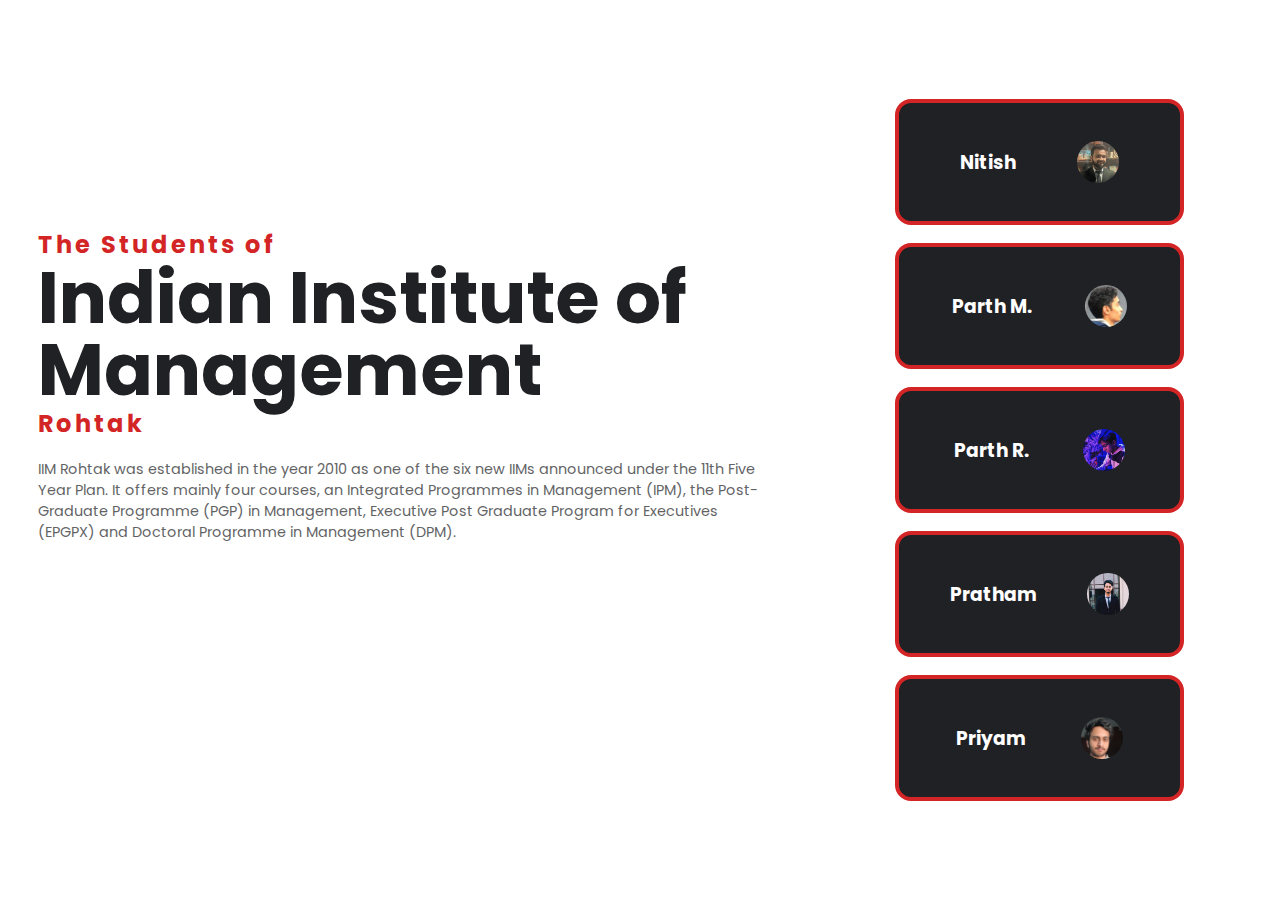
<file: index.html>
<!DOCTYPE html>
<html lang="en">

<head>
    <meta charset="UTF-8">
    <meta http-equiv="X-UA-Compatible" content="IE=edge">
    <meta name="viewport"
        content="width=device-width, initial-scale=1.0">
    <title>Assignment 3</title>
    <link rel="stylesheet" href="./css/style.css">
    <link rel="stylesheet" href="./css/index.css">
    <link rel="shortcut icon" href="./images/IIMR_Logo.png"
        type="image/x-icon">
</head>

<body>
    <header id="heading">
        <div class="wrapper">
            <div class="heading-wrapper">
                <p>The Students of</p>
                <h1>Indian Institute of Management</h1>
                <p>Rohtak</p>
            </div>
            <div class="para-wrapper">
                <p>
                    IIM Rohtak was established in the year 2010 as one
                    of the six new IIMs announced under the 11th Five
                    Year Plan. It offers mainly four courses, an
                    Integrated Programmes in Management (IPM), the
                    Post-Graduate Programme (PGP) in Management,
                    Executive Post Graduate Program for Executives
                    (EPGPX)
                    and Doctoral Programme in Management (DPM).
                </p>
            </div>
        </div>
        <a href="#main" class="scroll image-wrapper">
            <img src="./images/icons/down.svg" alt="Scroll Down">
        </a>
    </header>
    <main id="main">
        <div class="wrapper">
            <div class="student-box">
                <a href="./students/biography/nitish.html"
                    class="student-name">
                    <h3>Nitish</h3>
                </a>
                <a href="./students/gallery/nitish.html"
                    class="student-image image-wrapper">
                    <img src="./images/pfp/nitish.png"
                        alt="Nitish's Gallery">
                </a>
            </div>
            <div class="student-box">
                <a href="./students/biography/parth_m.html"
                    class="student-name">
                    <h3>Parth M.</h3>
                </a>
                <a href="./students/gallery/parth_m.html"
                    class="student-image image-wrapper">
                    <img src="./images/pfp/parth_m.jpeg"
                        alt="Parth Mankad's Gallery">
                </a>
            </div>
            <div class="student-box">
                <a href="./students/biography/parth_r.html"
                    class="student-name">
                    <h3>Parth R.</h3>
                </a>
                <a href="./students/gallery/parth_r.html"
                    class="student-image image-wrapper">
                    <img src="./images/pfp/parth_r.jpg"
                        alt="Parth Rastogi's Gallery">
                </a>
            </div>
            <div class="student-box">
                <a href="./students/biography/pratham.html"
                    class="student-name">
                    <h3>Pratham</h3>
                </a>
                <a href="./students/gallery/pratham.html"
                    class="student-image image-wrapper">
                    <img src="./images/pfp/pratham.jpeg"
                        alt="Pratham's Gallery">
                </a>
            </div>
            <div class="student-box">
                <a href="./students/biography/priyam.html"
                    class="student-name">
                    <h3>Priyam</h3>
                </a>
                <a href="./students/gallery/priyam.html"
                    class="student-image image-wrapper">
                    <img src="./images/pfp/priyam.jpg"
                        alt="Priyam's Gallery">
                </a>
            </div>
        </div>
    </main>
    <footer>
        <a href="#heading" class="scroll image-wrapper">
            <img src="./images/icons/up.svg" alt="Scroll Up">
        </a>
    </footer>
</body>

</html>
</file>
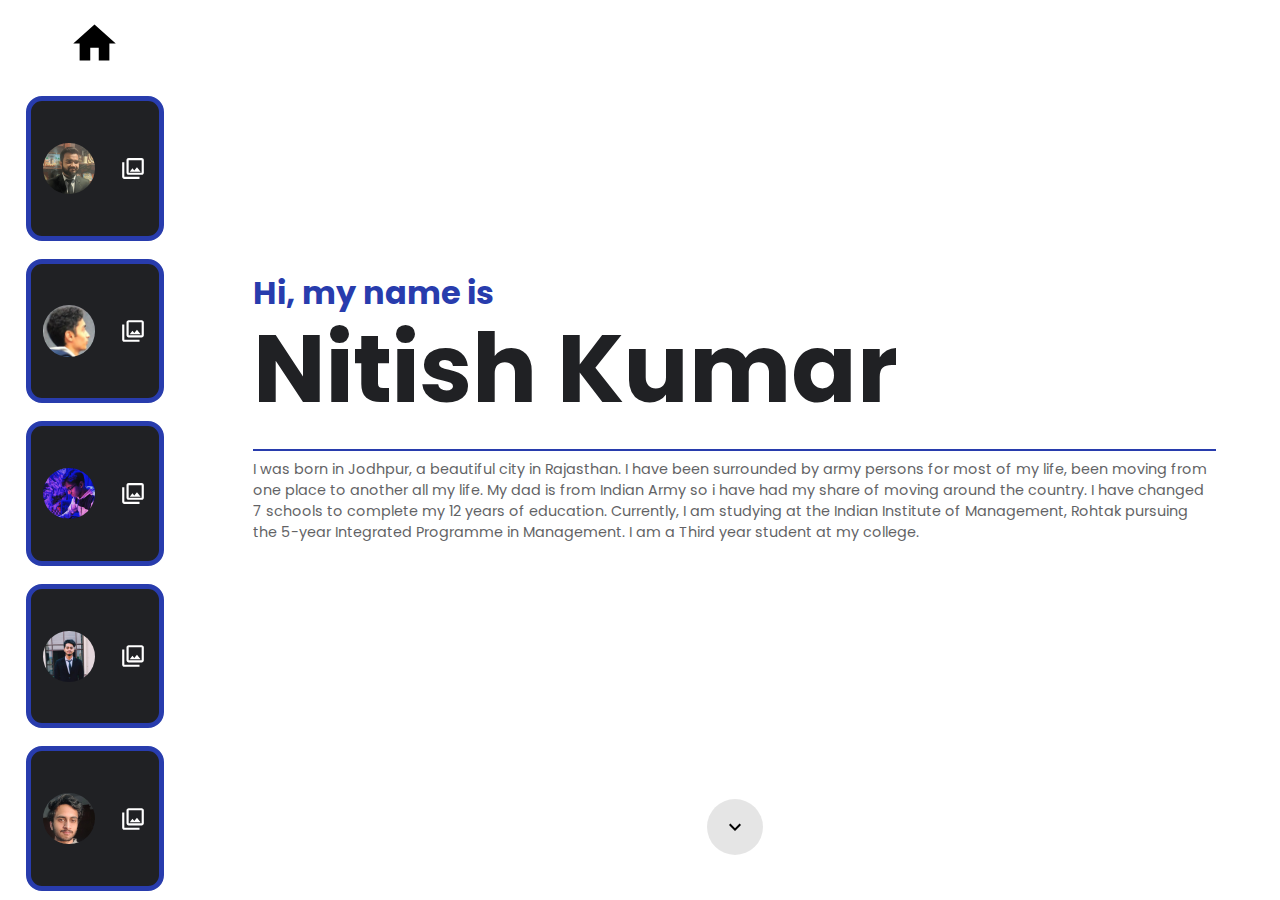
<file: students/biography/nitish.html>
<!DOCTYPE html>
<html lang="en">

<head>
    <meta charset="UTF-8">
    <meta http-equiv="X-UA-Compatible" content="IE=edge">
    <meta name="viewport" content="width=device-width, initial-scale=1.0">
    <title>About Nitish</title>
    <link rel="stylesheet" href="../custom-css/nitish.css">
    <link rel="stylesheet" href="../../css/style.css">
    <link rel="stylesheet" href="../students.css">
    <link rel="stylesheet" href="../biography/biography.css">
    <link rel="shortcut icon" href="../../images/IIMR_Logo.png" type="image/x-icon">
</head>

<body>
    <nav>
        <ul>
            <li class="nav-home">
                <a class="image-wrapper nav-icon" href="../../index.html">
                    <img src="../../images/icons/home_black.svg" alt="Go back Home">
                </a>
            </li>
            <li class="nav-sub-box">
                <a class="image-wrapper nav-pfp" href="#">
                    <img src="../../images/pfp/nitish.png" alt="About Nitish">
                </a>
                <a class="image-wrapper nav-icon" href="../gallery/nitish.html">
                    <img src="../../images/icons/album_white.svg" alt="Nitish's Gallery">
                </a>
            </li>
            <li class="nav-sub-box">
                <a class="image-wrapper nav-pfp" href="../biography/parth_m.html">
                    <img src="../../images/pfp/parth_m.jpeg" alt="About Parth Mankad">
                </a>
                <a class="image-wrapper nav-icon" href="../gallery/parth_m.html">
                    <img src="../../images/icons/album_white.svg" alt="Parth Mankad's Gallery">
                </a>
            </li>
            <li class="nav-sub-box">
                <a class="image-wrapper nav-pfp" href="../biography/parth_r.html">
                    <img src="../../images/pfp/parth_r.jpg" alt="About Parth Rastogi">
                </a>
                <a class="image-wrapper nav-icon" href="../gallery/parth_r.html">
                    <img src="../../images/icons/album_white.svg" alt="Parth Rastogi's Gallery">
                </a>
            </li>
            <li class="nav-sub-box">
                <a class="image-wrapper nav-pfp" href="../biography/pratham.html">
                    <img src="../../images/pfp/pratham.jpeg" alt="About Pratham">
                </a>
                <a class="image-wrapper nav-icon" href="../gallery/pratham.html">
                    <img src="../../images/icons/album_white.svg" alt="Pratham's Gallery">
                </a>
            </li>
            <li class="nav-sub-box">
                <a class="image-wrapper nav-pfp" href="../biography/priyam.html">
                    <img src="../../images/pfp/priyam.jpg" alt="About Priyam">
                </a>
                <a class="image-wrapper nav-icon" href="../gallery/priyam.html">
                    <img src="../../images/icons/album_white.svg" alt="Priyam's Gallery">
                </a>
            </li>
        </ul>
    </nav>
    <main>
        <section class="biography" id="top">
            <div class="bio-heading">
                <h3> Hi, my name is</h3>
                <h1>Nitish Kumar</h1>
            </div>
            <hr class="bio-divider">
            <div class="bio-para">
                <p>
                    I was born in Jodhpur, a beautiful city in Rajasthan. I have been surrounded by army persons for
                    most of my life, been moving from one place to another all my life. My dad is from Indian Army so i
                    have had my share of moving around the country. I have changed 7 schools to complete my 12 years of
                    education. Currently, I am studying at the Indian Institute of Management, Rohtak pursuing the
                    5-year Integrated Programme in Management. I am a Third year student at my college.
                </p>
                <a class="image-wrapper scroll" href="#video-section">
                    <img src="../../images/icons/down.svg" alt="Scroll Down">
                </a>
            </div>
        </section>
        <section id="video-section" class="video">
            <div class="vid-heading">
                <h1>Video</h1>
                <p> &nbsp; of me browsing this website</p>
            </div>
            <div class="vid-wrapper">
                <iframe src="https://drive.google.com/file/d/1k9jgdRPp1rclttC3tVuPuegiiMl_aKwX/preview" frameborder="0"
                    allow="fullscreen"></iframe>
            </div>

        </section>
    </main>
</body>

</html>
</file>
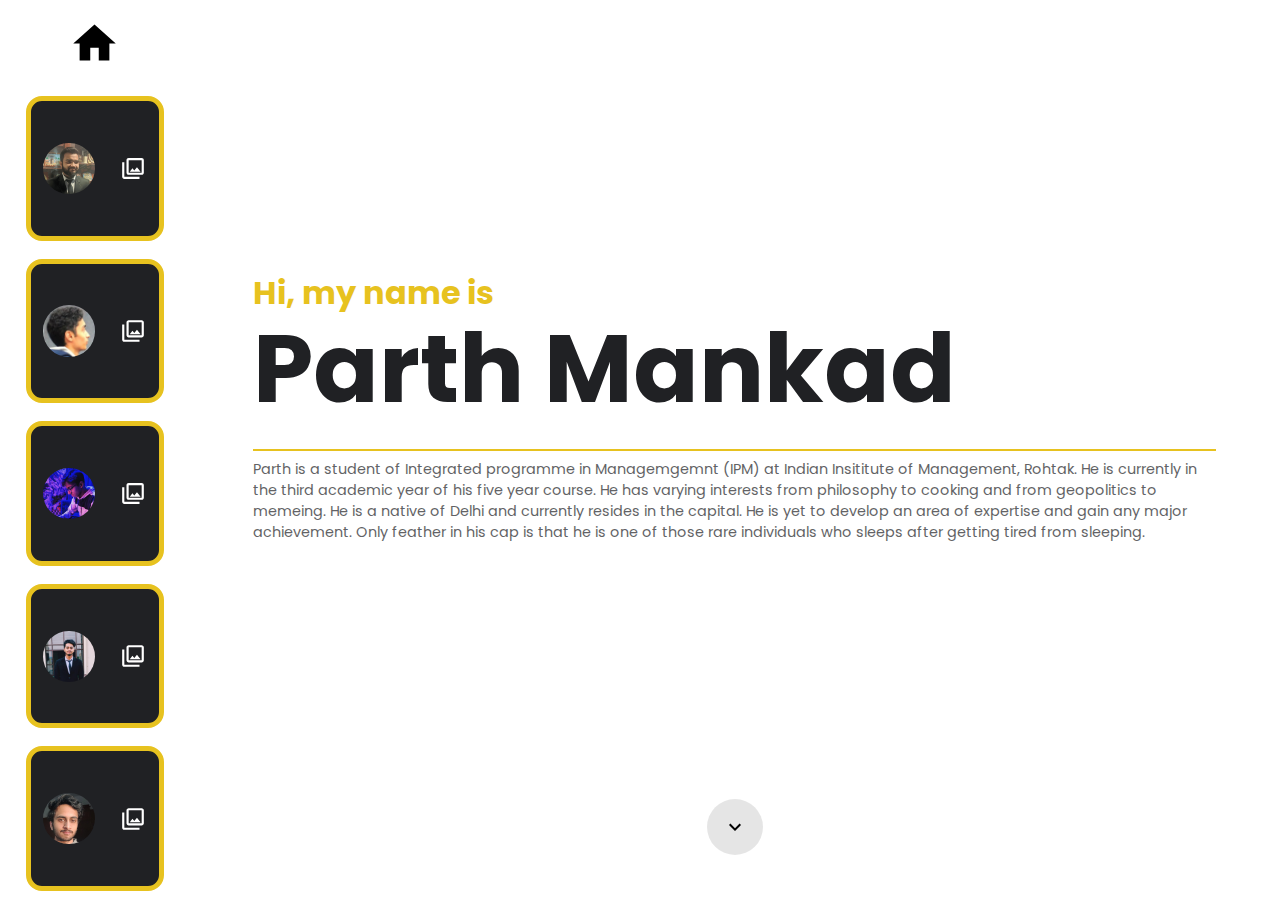
<file: students/biography/parth_m.html>
<!DOCTYPE html>
<html lang="en">

<head>
    <meta charset="UTF-8">
    <meta http-equiv="X-UA-Compatible" content="IE=edge">
    <meta name="viewport" content="width=device-width, initial-scale=1.0">
    <title>About Parth Mankad</title>
    <link rel="stylesheet" href="../custom-css/parth_m.css">
    <link rel="stylesheet" href="../../css/style.css">
    <link rel="stylesheet" href="../students.css">
    <link rel="stylesheet" href="../biography/biography.css">
    <link rel="shortcut icon" href="../../images/IIMR_Logo.png" type="image/x-icon">
</head>

<body>
    <nav>
        <ul>
            <li class="nav-home">
                <a class="image-wrapper nav-icon" href="../../index.html">
                    <img src="../../images/icons/home_black.svg" alt="Go back Home">
                </a>
            </li>
            <li class="nav-sub-box">
                <a class="image-wrapper nav-pfp" href="../biography/nitish.html">
                    <img src="../../images/pfp/nitish.png" alt="About Nitish">
                </a>
                <a class="image-wrapper nav-icon" href="../gallery/nitish.html">
                    <img src="../../images/icons/album_white.svg" alt="Nitish's Gallery">
                </a>
            </li>
            <li class="nav-sub-box">
                <a class="image-wrapper nav-pfp" href="#">
                    <img src="../../images/pfp/parth_m.jpeg" alt="About Parth Mankad">
                </a>
                <a class="image-wrapper nav-icon" href="../gallery/parth_m.html">
                    <img src="../../images/icons/album_white.svg" alt="Parth Mankad's Gallery">
                </a>
            </li>
            <li class="nav-sub-box">
                <a class="image-wrapper nav-pfp" href="../biography/parth_r.html">
                    <img src="../../images/pfp/parth_r.jpg" alt="About Parth Rastogi">
                </a>
                <a class="image-wrapper nav-icon" href="../gallery/parth_r.html">
                    <img src="../../images/icons/album_white.svg" alt="Parth Rastogi's Gallery">
                </a>
            </li>
            <li class="nav-sub-box">
                <a class="image-wrapper nav-pfp" href="../biography/pratham.html">
                    <img src="../../images/pfp/pratham.jpeg" alt="About Pratham">
                </a>
                <a class="image-wrapper nav-icon" href="../gallery/pratham.html">
                    <img src="../../images/icons/album_white.svg" alt="Pratham's Gallery">
                </a>
            </li>
            <li class="nav-sub-box">
                <a class="image-wrapper nav-pfp" href="../biography/priyam.html">
                    <img src="../../images/pfp/priyam.jpg" alt="About Priyam">
                </a>
                <a class="image-wrapper nav-icon" href="../gallery/priyam.html">
                    <img src="../../images/icons/album_white.svg" alt="Priyam's Gallery">
                </a>
            </li>
        </ul>
    </nav>
    <main>
        <section class="biography" id="top">
            <div class="bio-heading">
                <h3> Hi, my name is</h3>
                <h1>Parth Mankad</h1>
            </div>
            <hr class="bio-divider">
            <div class="bio-para">
                <p>
                    Parth is a student of Integrated programme in Managemgemnt (IPM) at Indian Insititute of Management,
                    Rohtak. He is currently in the third academic year of his five year course. He has varying interests
                    from philosophy to cooking and from geopolitics to memeing. He is a native of Delhi and currently
                    resides in the capital. He is yet to develop an area of expertise and gain any major achievement.
                    Only feather in his cap is that he is one of those rare individuals who sleeps after getting tired
                    from sleeping.
                </p>
                <a class="image-wrapper scroll" href="#video-section">
                    <img src="../../images/icons/down.svg" alt="Scroll Down">
                </a>
            </div>
        </section>
        <section id="video-section" class="video">
            <div class="vid-heading">
                <h1>Video</h1>
                <p> &nbsp; of me browsing this website</p>
            </div>
            <div class="vid-wrapper">
                <iframe src="https://drive.google.com/file/d/1-2h_a4zvOEymlWMGygYEKYHPOQpTWIsW/preview" frameborder="0"
                    allow="fullscreen"></iframe>
            </div>

        </section>
    </main>
</body>

</html>
</file>
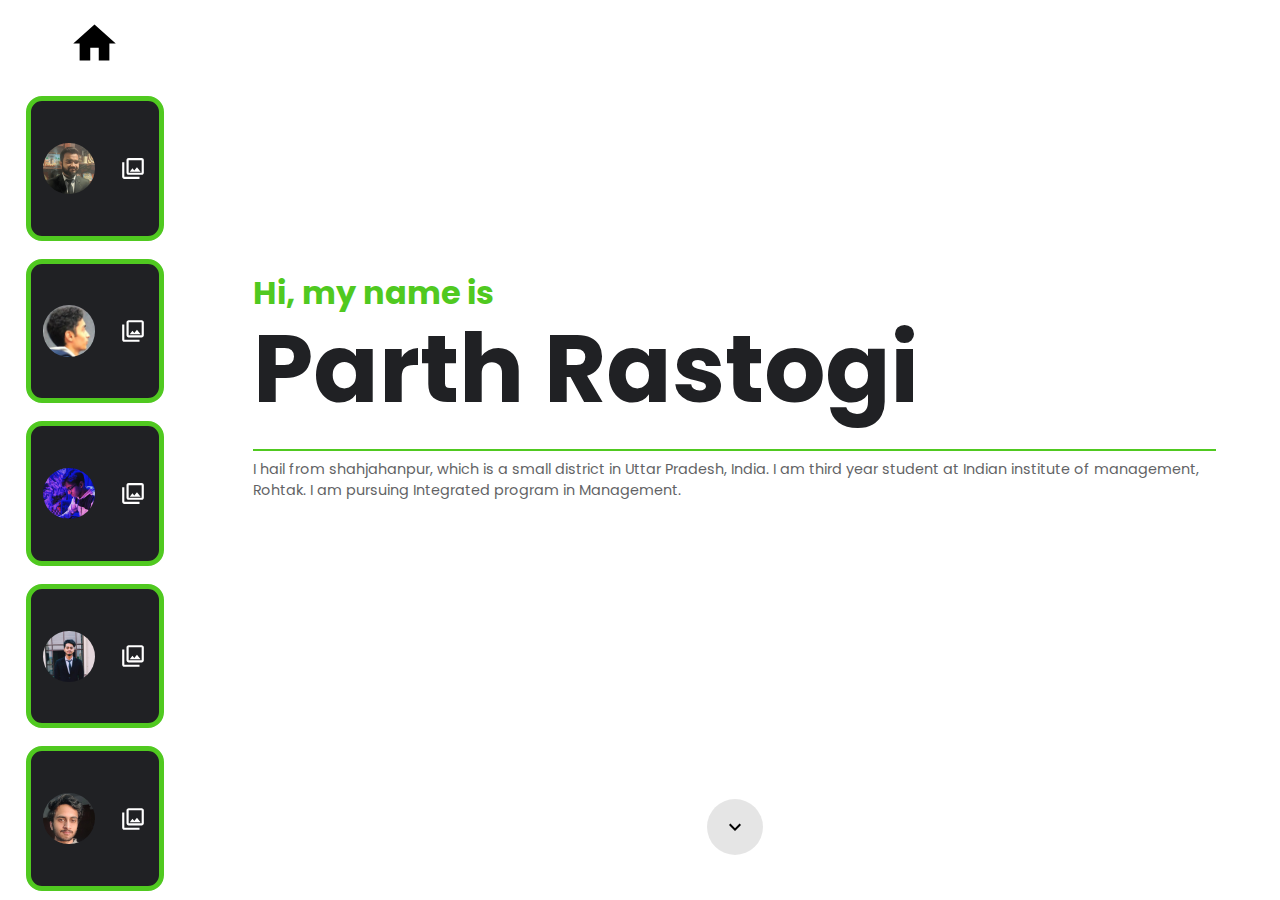
<file: students/biography/parth_r.html>
<!DOCTYPE html>
<html lang="en">

<head>
    <meta charset="UTF-8">
    <meta http-equiv="X-UA-Compatible" content="IE=edge">
    <meta name="viewport" content="width=device-width, initial-scale=1.0">
    <title>About Parth Rastogi</title>
    <link rel="stylesheet" href="../custom-css/parth_r.css">
    <link rel="stylesheet" href="../../css/style.css">
    <link rel="stylesheet" href="../students.css">
    <link rel="stylesheet" href="../biography/biography.css">
    <link rel="shortcut icon" href="../../images/IIMR_Logo.png" type="image/x-icon">
</head>

<body>
    <nav>
        <ul>
            <li class="nav-home">
                <a class="image-wrapper nav-icon" href="../../index.html">
                    <img src="../../images/icons/home_black.svg" alt="Go back Home">
                </a>
            </li>
            <li class="nav-sub-box">
                <a class="image-wrapper nav-pfp" href="../biography/nitish.html">
                    <img src="../../images/pfp/nitish.png" alt="About Nitish">
                </a>
                <a class="image-wrapper nav-icon" href="../gallery/nitish.html">
                    <img src="../../images/icons/album_white.svg" alt="Nitish's Gallery">
                </a>
            </li>
            <li class="nav-sub-box">
                <a class="image-wrapper nav-pfp" href="../biography/parth_m.html">
                    <img src="../../images/pfp/parth_m.jpeg" alt="About Parth Mankad">
                </a>
                <a class="image-wrapper nav-icon" href="../gallery/parth_m.html">
                    <img src="../../images/icons/album_white.svg" alt="Parth Mankad's Gallery">
                </a>
            </li>
            <li class="nav-sub-box">
                <a class="image-wrapper nav-pfp" href="#">
                    <img src="../../images/pfp/parth_r.jpg" alt="About Parth Rastogi">
                </a>
                <a class="image-wrapper nav-icon" href="../gallery/parth_r.html">
                    <img src="../../images/icons/album_white.svg" alt="Parth Rastogi's Gallery">
                </a>
            </li>
            <li class="nav-sub-box">
                <a class="image-wrapper nav-pfp" href="../biography/pratham.html">
                    <img src="../../images/pfp/pratham.jpeg" alt="About Pratham">
                </a>
                <a class="image-wrapper nav-icon" href="../gallery/pratham.html">
                    <img src="../../images/icons/album_white.svg" alt="Pratham's Gallery">
                </a>
            </li>
            <li class="nav-sub-box">
                <a class="image-wrapper nav-pfp" href="../biography/priyam.html">
                    <img src="../../images/pfp/priyam.jpg" alt="About Priyam">
                </a>
                <a class="image-wrapper nav-icon" href="../gallery/priyam.html">
                    <img src="../../images/icons/album_white.svg" alt="Priyam's Gallery">
                </a>
            </li>
        </ul>
    </nav>
    <main>
        <section class="biography" id="top">
            <div class="bio-heading">
                <h3> Hi, my name is</h3>
                <h1>Parth Rastogi</h1>
            </div>
            <hr class="bio-divider">
            <div class="bio-para">
                <p>
                    I hail from shahjahanpur, which is a small district in Uttar Pradesh, India. I am third year student
                    at Indian institute of management, Rohtak. I am pursuing Integrated program in Management.
                </p>
                <a class="image-wrapper scroll" href="#video-section">
                    <img src="../../images/icons/down.svg" alt="Scroll Down">
                </a>
            </div>
        </section>
        <section id="video-section" class="video">
            <div class="vid-heading">
                <h1>Video</h1>
                <p> &nbsp; of me browsing this website</p>
            </div>
            <div class="vid-wrapper">
                <iframe src="https://drive.google.com/file/d/1QcxdkHxvxf84xl0z12ZpN5Isg0lIH-hN/preview" frameborder="0"
                    allow=fullscreen></iframe>
            </div>

        </section>
    </main>
</body>

</html>
</file>
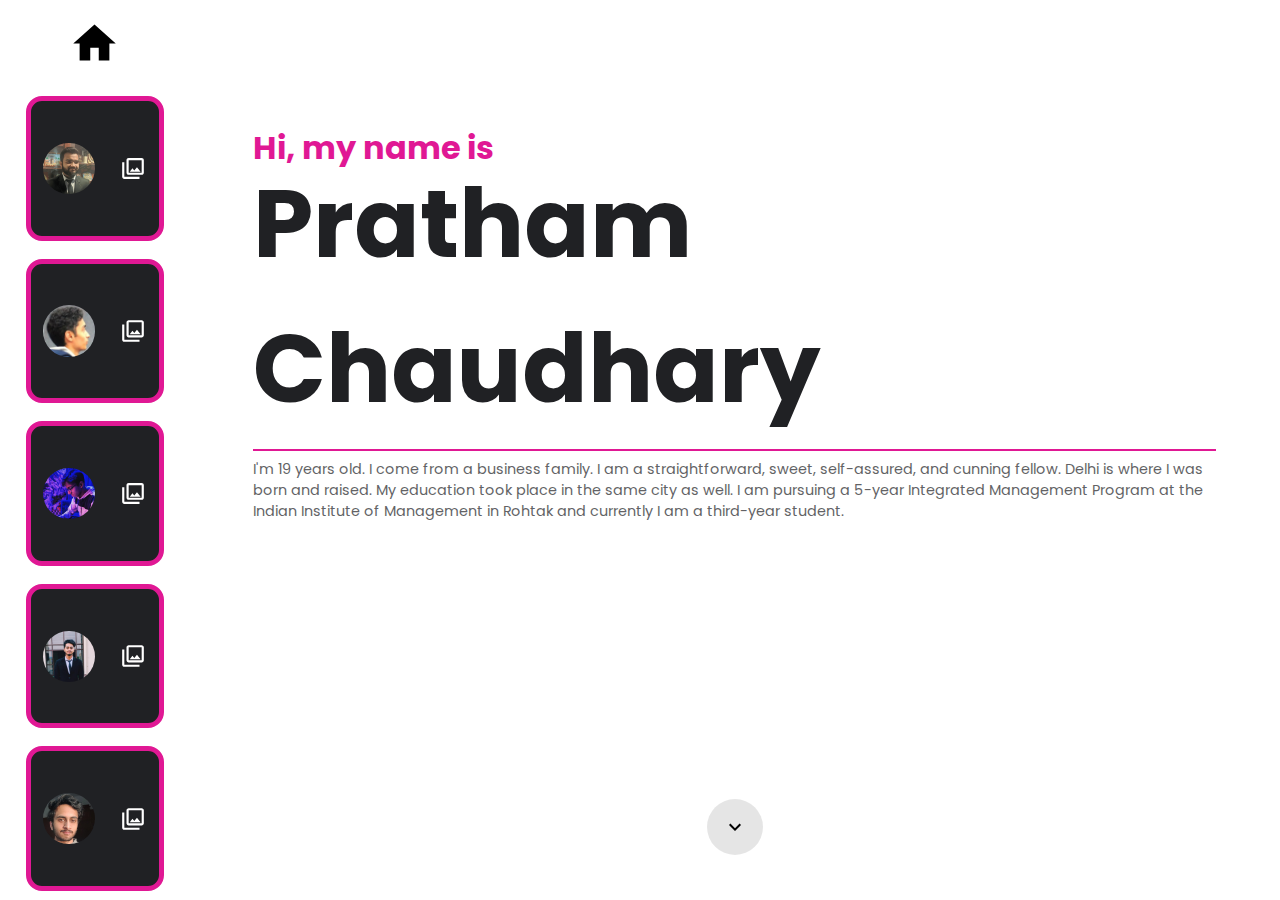
<file: students/biography/pratham.html>
<!DOCTYPE html>
<html lang="en">

<head>
    <meta charset="UTF-8">
    <meta http-equiv="X-UA-Compatible" content="IE=edge">
    <meta name="viewport" content="width=device-width, initial-scale=1.0">
    <title>About Pratham</title>
    <link rel="stylesheet" href="../custom-css/pratham.css">
    <link rel="stylesheet" href="../../css/style.css">
    <link rel="stylesheet" href="../students.css">
    <link rel="stylesheet" href="../biography/biography.css">
    <link rel="shortcut icon" href="../../images/IIMR_Logo.png" type="image/x-icon">
</head>

<body>
    <nav>
        <ul>
            <li class="nav-home">
                <a class="image-wrapper nav-icon" href="../../index.html">
                    <img src="../../images/icons/home_black.svg" alt="Go back Home">
                </a>
            </li>
            <li class="nav-sub-box">
                <a class="image-wrapper nav-pfp" href="../biography/nitish.html">
                    <img src="../../images/pfp/nitish.png" alt="About Nitish">
                </a>
                <a class="image-wrapper nav-icon" href="../gallery/nitish.html">
                    <img src="../../images/icons/album_white.svg" alt="Nitish's Gallery">
                </a>
            </li>
            <li class="nav-sub-box">
                <a class="image-wrapper nav-pfp" href="../biography/parth_m.html">
                    <img src="../../images/pfp/parth_m.jpeg" alt="About Parth Mankad">
                </a>
                <a class="image-wrapper nav-icon" href="../gallery/parth_m.html">
                    <img src="../../images/icons/album_white.svg" alt="Parth Mankad's Gallery">
                </a>
            </li>
            <li class="nav-sub-box">
                <a class="image-wrapper nav-pfp" href="../biography/parth_r.html">
                    <img src="../../images/pfp/parth_r.jpg" alt="About Parth Rastogi">
                </a>
                <a class="image-wrapper nav-icon" href="../gallery/parth_r.html">
                    <img src="../../images/icons/album_white.svg" alt="Parth Rastogi's Gallery">
                </a>
            </li>
            <li class="nav-sub-box">
                <a class="image-wrapper nav-pfp" href="#">
                    <img src="../../images/pfp/pratham.jpeg" alt="About Pratham">
                </a>
                <a class="image-wrapper nav-icon" href="../gallery/pratham.html">
                    <img src="../../images/icons/album_white.svg" alt="Pratham's Gallery">
                </a>
            </li>
            <li class="nav-sub-box">
                <a class="image-wrapper nav-pfp" href="../biography/priyam.html">
                    <img src="../../images/pfp/priyam.jpg" alt="About Priyam">
                </a>
                <a class="image-wrapper nav-icon" href="../gallery/priyam.html">
                    <img src="../../images/icons/album_white.svg" alt="Priyam's Gallery">
                </a>
            </li>
        </ul>
    </nav>
    <main>
        <section class="biography" id="top">
            <div class="bio-heading">
                <h3> Hi, my name is</h3>
                <h1>Pratham Chaudhary</h1>
            </div>
            <hr class="bio-divider">
            <div class="bio-para">
                <p>
                    I'm 19 years old. I come from a business family. I am a straightforward, sweet, self-assured, and
                    cunning fellow. Delhi is where I was born and raised. My education took place in the same city as
                    well. I am pursuing a 5-year Integrated Management Program at the Indian Institute of Management in
                    Rohtak and currently I am a third-year student.
                </p>
                <a class="image-wrapper scroll" href="#video-section">
                    <img src="../../images/icons/down.svg" alt="Scroll Down">
                </a>
            </div>
        </section>
        <section id="video-section" class="video">
            <div class="vid-heading">
                <h1>Video</h1>
                <p> &nbsp; of me browsing this website</p>
            </div>
            <div class="vid-wrapper">
                <iframe src="https://drive.google.com/file/d/1fzttPCcGUqgL0t5qCjOFnfysQDcg2c9U/preview" frameborder="0"
                    allow="fullscreen"></iframe>
            </div>

        </section>
    </main>
</body>

</html>
</file>
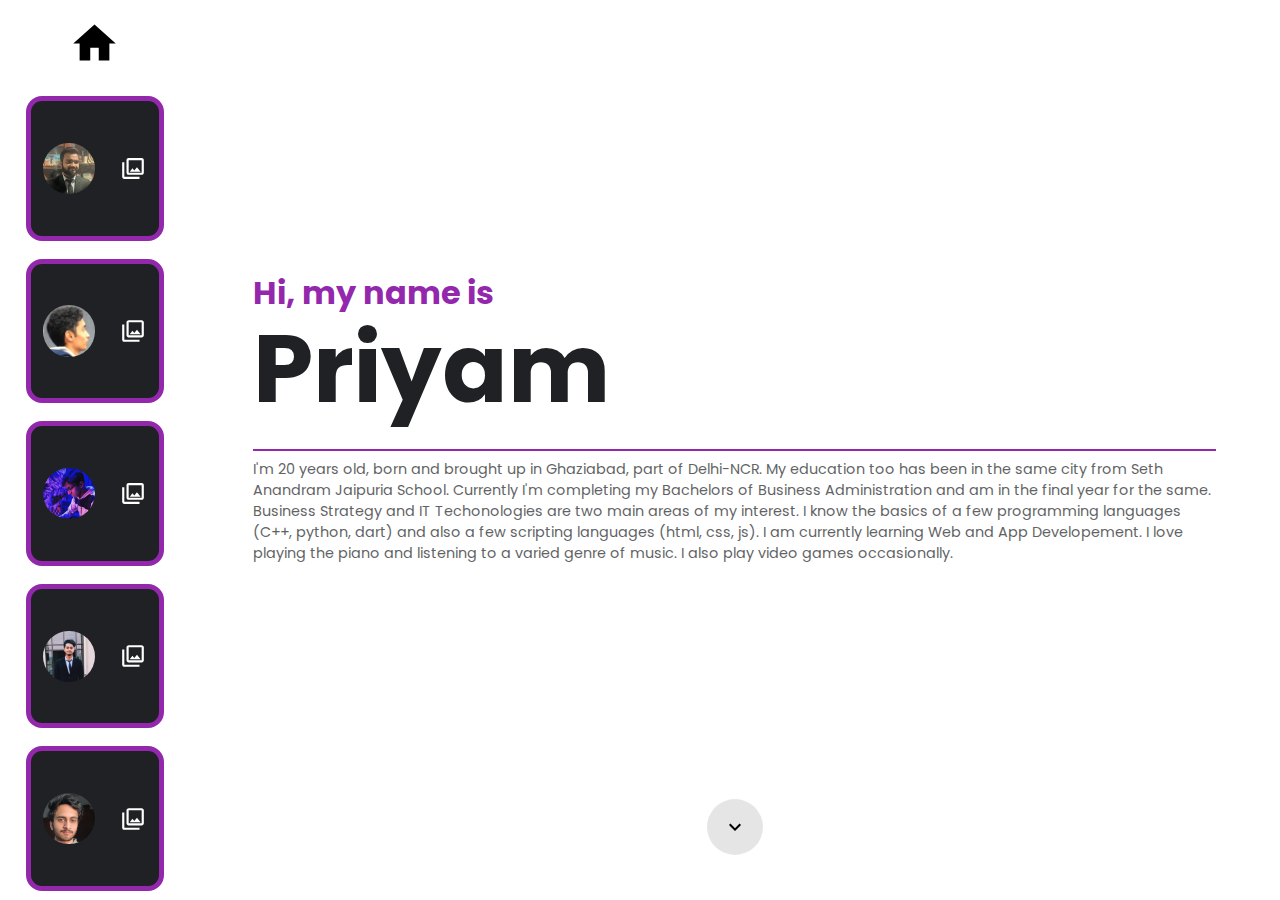
<file: students/biography/priyam.html>
<!DOCTYPE html>
<html lang="en">

<head>
    <meta charset="UTF-8">
    <meta http-equiv="X-UA-Compatible" content="IE=edge">
    <meta name="viewport" content="width=device-width, initial-scale=1.0">
    <title>About Priyam</title>
    <link rel="stylesheet" href="../custom-css/priyam.css">
    <link rel="stylesheet" href="../../css/style.css">
    <link rel="stylesheet" href="../students.css">
    <link rel="stylesheet" href="../biography/biography.css">
    <link rel="shortcut icon" href="../../images/IIMR_Logo.png" type="image/x-icon">
</head>

<body>
    <nav>
        <ul>
            <li class="nav-home">
                <a class="image-wrapper nav-icon" href="../../index.html">
                    <img src="../../images/icons/home_black.svg" alt="Go back Home">
                </a>
            </li>
            <li class="nav-sub-box">
                <a class="image-wrapper nav-pfp" href="../biography/nitish.html">
                    <img src="../../images/pfp/nitish.png" alt="About Nitish">
                </a>
                <a class="image-wrapper nav-icon" href="../gallery/nitish.html">
                    <img src="../../images/icons/album_white.svg" alt="Nitish's Gallery">
                </a>
            </li>
            <li class="nav-sub-box">
                <a class="image-wrapper nav-pfp" href="../biography/parth_m.html">
                    <img src="../../images/pfp/parth_m.jpeg" alt="About Parth Mankad">
                </a>
                <a class="image-wrapper nav-icon" href="../gallery/parth_m.html">
                    <img src="../../images/icons/album_white.svg" alt="Parth Mankad's Gallery">
                </a>
            </li>
            <li class="nav-sub-box">
                <a class="image-wrapper nav-pfp" href="../biography/parth_r.html">
                    <img src="../../images/pfp/parth_r.jpg" alt="About Parth Rastogi">
                </a>
                <a class="image-wrapper nav-icon" href="../gallery/parth_r.html">
                    <img src="../../images/icons/album_white.svg" alt="Parth Rastogi's Gallery">
                </a>
            </li>
            <li class="nav-sub-box">
                <a class="image-wrapper nav-pfp" href="../biography/pratham.html">
                    <img src="../../images/pfp/pratham.jpeg" alt="About Pratham">
                </a>
                <a class="image-wrapper nav-icon" href="../gallery/pratham.html">
                    <img src="../../images/icons/album_white.svg" alt="Pratham's Gallery">
                </a>
            </li>
            <li class="nav-sub-box">
                <a class="image-wrapper nav-pfp" href="#">
                    <img src="../../images/pfp/priyam.jpg" alt="About Priyam">
                </a>
                <a class="image-wrapper nav-icon" href="../gallery/priyam.html">
                    <img src="../../images/icons/album_white.svg" alt="Priyam's Gallery">
                </a>
            </li>
        </ul>
    </nav>
    <main>
        <section class="biography" id="top">
            <div class="bio-heading">
                <h3> Hi, my name is</h3>
                <h1>Priyam</h1>
            </div>
            <hr class="bio-divider">
            <div class="bio-para">
                <p>
                    I'm 20 years old, born and brought up in Ghaziabad, part of Delhi-NCR. My education too has been in
                    the same city from Seth Anandram Jaipuria School. Currently I'm completing my Bachelors of Business
                    Administration and am in the final year for the same. Business Strategy and IT Techonologies are two
                    main areas of my interest. I know the basics of a few programming languages (C++, python, dart) and
                    also a few scripting languages (html, css, js). I am currently learning Web and App Developement. I
                    love playing the piano and listening to a varied genre of music. I also play video games
                    occasionally.
                </p>
                <a class="image-wrapper scroll" href="#video-section">
                    <img src="../../images/icons/down.svg" alt="Scroll Down">
                </a>
            </div>
        </section>
        <section id="video-section" class="video">
            <div class="vid-heading">
                <h1>Video</h1>
                <p> &nbsp; of me browsing this website</p>
            </div>
            <div class="vid-wrapper">
                <iframe src="https://drive.google.com/file/d/1zgp-GN53Z7u2Air8SScDhS9gxfAQAOFS/preview"
                    allow="fullscreen"></iframe>
            </div>

        </section>
    </main>
</body>

</html>
</file>
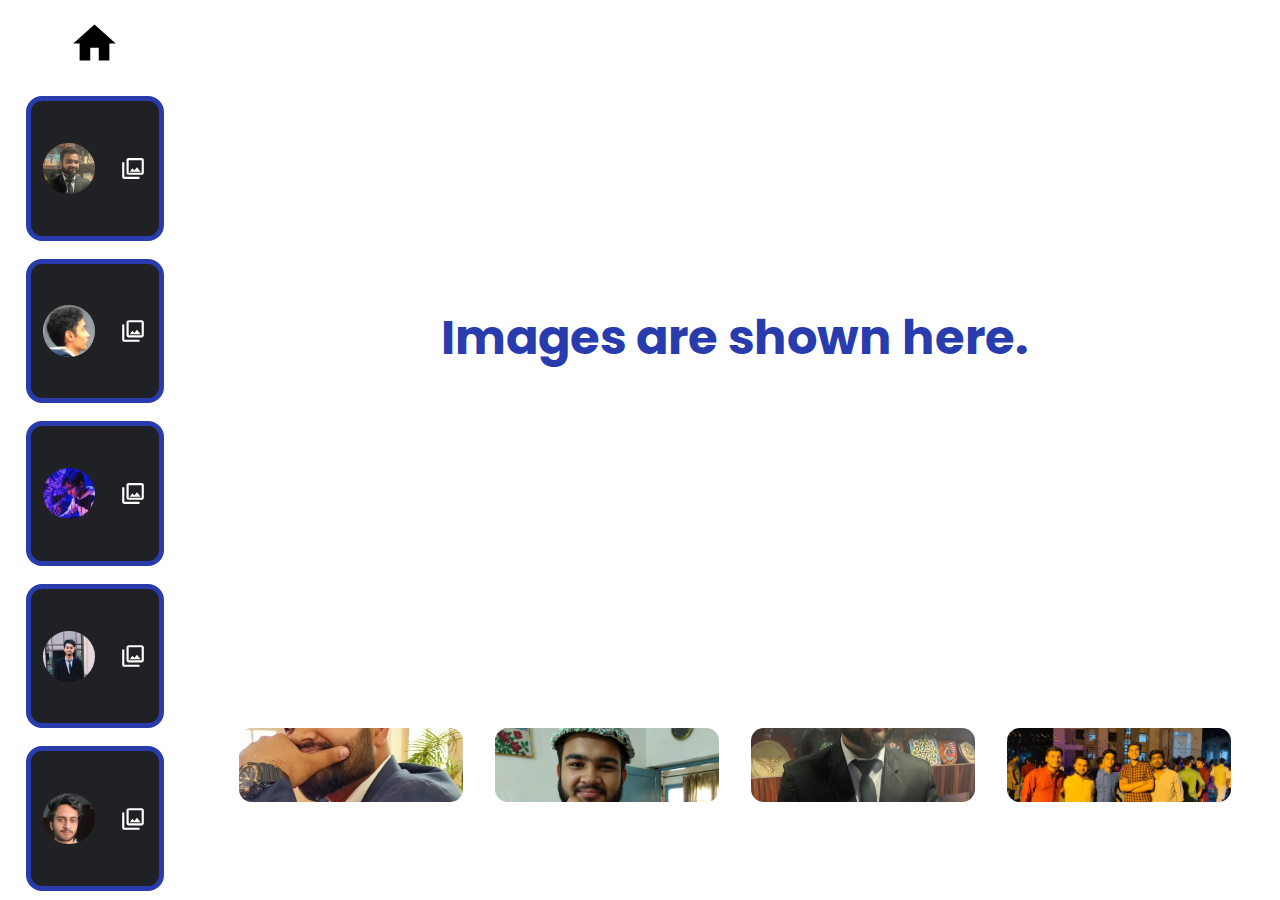
<file: students/gallery/nitish.html>
<!DOCTYPE html>
<html lang="en">

<head>
    <meta charset="UTF-8">
    <meta http-equiv="X-UA-Compatible" content="IE=edge">
    <meta name="viewport" content="width=device-width, initial-scale=1.0">
    <title>Nitish's Gallery</title>
    <link rel="stylesheet" href="../custom-css/nitish.css">
    <link rel="stylesheet" href="../../css/style.css">
    <link rel="stylesheet" href="../students.css">
    <link rel="stylesheet" href="gallery.css">
    <link rel="shortcut icon" href="../../images/IIMR_Logo.png" type="image/x-icon">
</head>

<body>
    <nav>
        <ul>
            <li class="nav-home">
                <a class="image-wrapper nav-icon" href="../../index.html">
                    <img src="../../images/icons/home_black.svg" alt="Go back Home">
                </a>
            </li>
            <li class="nav-sub-box">
                <a class="image-wrapper nav-pfp" href="../biography/nitish.html">
                    <img src="../../images/pfp/nitish.png" alt="About Nitish">
                </a>
                <a class="image-wrapper nav-icon" href="#">
                    <img src="../../images/icons/album_white.svg" alt="Nitish's Gallery">
                </a>
            </li>
            <li class="nav-sub-box">
                <a class="image-wrapper nav-pfp" href="../biography/parth_m.html">
                    <img src="../../images/pfp/parth_m.jpeg" alt="About Parth Mankad">
                </a>
                <a class="image-wrapper nav-icon" href="../gallery/parth_m.html">
                    <img src="../../images/icons/album_white.svg" alt="Parth Mankad's Gallery">
                </a>
            </li>
            <li class="nav-sub-box">
                <a class="image-wrapper nav-pfp" href="../biography/parth_r.html">
                    <img src="../../images/pfp/parth_r.jpg" alt="About Parth Rastogi">
                </a>
                <a class="image-wrapper nav-icon" href="../gallery/parth_r.html">
                    <img src="../../images/icons/album_white.svg" alt="Parth Rastogi's Gallery">
                </a>
            </li>
            <li class="nav-sub-box">
                <a class="image-wrapper nav-pfp" href="../biography/pratham.html">
                    <img src="../../images/pfp/pratham.jpeg" alt="About Pratham">
                </a>
                <a class="image-wrapper nav-icon" href="../gallery/pratham.html">
                    <img src="../../images/icons/album_white.svg" alt="Pratham's Gallery">
                </a>
            </li>
            <li class="nav-sub-box">
                <a class="image-wrapper nav-pfp" href="../biography/priyam.html">
                    <img src="../../images/pfp/priyam.jpg" alt="About Priyam">
                </a>
                <a class="image-wrapper nav-icon" href="../gallery/priyam.html">
                    <img src="../../images/icons/album_white.svg" alt="Priyam's Gallery">
                </a>
            </li>
        </ul>
    </nav>
    <main>
        <div class="gallery">
            <div class="disp-box">
                <!-- This is where the image appears to be in -->
                <h1>Images are shown here.</h1>
            </div>
            <div class="reel">
                <div class="img-box">
                    <img class="thumb-img" src="../../images/nitish/one.jpg" alt="Photo 1 thumbnail">
                    <img class="disp-img" src="../../images/nitish/one.jpg" alt="Big photo 1">
                </div>
                <div class="img-box">
                    <img class="thumb-img" src="../../images/nitish/two.jpg" alt="Photo 1 thumbnail">
                    <img class="disp-img" src="../../images/nitish/two.jpg" alt="Big photo 1">
                </div>
                <div class="img-box">
                    <img class="thumb-img" src="../../images/nitish/three.jpg" alt="Photo 1 thumbnail">
                    <img class="disp-img" src="../../images/nitish/three.jpg" alt="Big photo 1">
                </div>
                <div class="img-box">
                    <img class="thumb-img" src="../../images/nitish/four.jpg" alt="Photo 1 thumbnail">
                    <img class="disp-img" src="../../images/nitish/four.jpg" alt="Big photo 1">
                </div>
            </div>
        </div>
    </main>
</body>

</html>
</file>
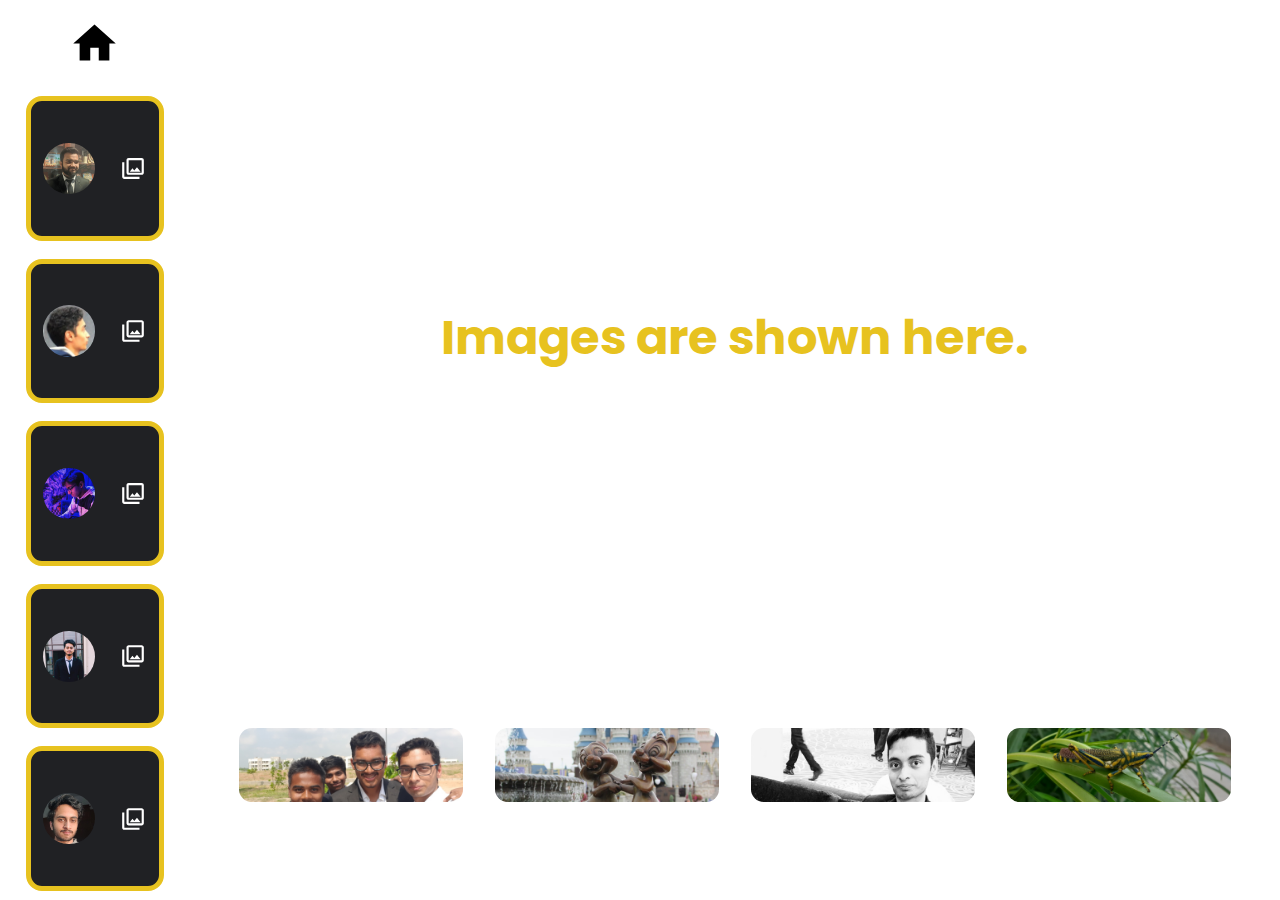
<file: students/gallery/parth_m.html>
<!DOCTYPE html>
<html lang="en">

<head>
    <meta charset="UTF-8">
    <meta http-equiv="X-UA-Compatible" content="IE=edge">
    <meta name="viewport" content="width=device-width, initial-scale=1.0">
    <title>Parth Mankad's Gallery</title>
    <link rel="stylesheet" href="../custom-css/parth_m.css">
    <link rel="stylesheet" href="../../css/style.css">
    <link rel="stylesheet" href="../students.css">
    <link rel="stylesheet" href="gallery.css">
    <link rel="shortcut icon" href="../../images/IIMR_Logo.png" type="image/x-icon">
</head>

<body>
    <nav>
        <ul>
            <li class="nav-home">
                <a class="image-wrapper nav-icon" href="../../index.html">
                    <img src="../../images/icons/home_black.svg" alt="Go back Home">
                </a>
            </li>
            <li class="nav-sub-box">
                <a class="image-wrapper nav-pfp" href="../biography/nitish.html">
                    <img src="../../images/pfp/nitish.png" alt="About Nitish">
                </a>
                <a class="image-wrapper nav-icon" href="../gallery/nitish.html">
                    <img src="../../images/icons/album_white.svg" alt="Nitish's Gallery">
                </a>
            </li>
            <li class="nav-sub-box">
                <a class="image-wrapper nav-pfp" href="../biography/parth_m.html">
                    <img src="../../images/pfp/parth_m.jpeg" alt="About Parth Mankad">
                </a>
                <a class="image-wrapper nav-icon" href="#">
                    <img src="../../images/icons/album_white.svg" alt="Parth Mankad's Gallery">
                </a>
            </li>
            <li class="nav-sub-box">
                <a class="image-wrapper nav-pfp" href="../biography/parth_r.html">
                    <img src="../../images/pfp/parth_r.jpg" alt="About Parth Rastogi">
                </a>
                <a class="image-wrapper nav-icon" href="../gallery/parth_r.html">
                    <img src="../../images/icons/album_white.svg" alt="Parth Rastogi's Gallery">
                </a>
            </li>
            <li class="nav-sub-box">
                <a class="image-wrapper nav-pfp" href="../biography/pratham.html">
                    <img src="../../images/pfp/pratham.jpeg" alt="About Pratham">
                </a>
                <a class="image-wrapper nav-icon" href="../gallery/pratham.html">
                    <img src="../../images/icons/album_white.svg" alt="Pratham's Gallery">
                </a>
            </li>
            <li class="nav-sub-box">
                <a class="image-wrapper nav-pfp" href="../biography/priyam.html">
                    <img src="../../images/pfp/priyam.jpg" alt="About Priyam">
                </a>
                <a class="image-wrapper nav-icon" href="../gallery/priyam.html">
                    <img src="../../images/icons/album_white.svg" alt="Priyam's Gallery">
                </a>
            </li>
        </ul>
    </nav>
    <main>
        <div class="gallery">
            <div class="disp-box">
                <!-- This is where the image appears to be in -->
                <h1>Images are shown here.</h1>
            </div>
            <div class="reel">
                <div class="img-box">
                    <img class="thumb-img" src="../../images/parth_m/one.jpg" alt="Photo 1 thumbnail">
                    <img class="disp-img" src="../../images/parth_m/one.jpg" alt="Big photo 1">
                </div>
                <div class="img-box">
                    <img class="thumb-img" src="../../images/parth_m/two.jpg" alt="Photo 1 thumbnail">
                    <img class="disp-img" src="../../images/parth_m/two.jpg" alt="Big photo 1">
                </div>
                <div class="img-box">
                    <img class="thumb-img" src="../../images/parth_m/three.jpg" alt="Photo 1 thumbnail">
                    <img class="disp-img" src="../../images/parth_m/three.jpg" alt="Big photo 1">
                </div>
                <div class="img-box">
                    <img class="thumb-img" src="../../images/parth_m/four.jpg" alt="Photo 1 thumbnail">
                    <img class="disp-img" src="../../images/parth_m/four.jpg" alt="Big photo 1">
                </div>
            </div>
        </div>
    </main>
</body>

</html>
</file>
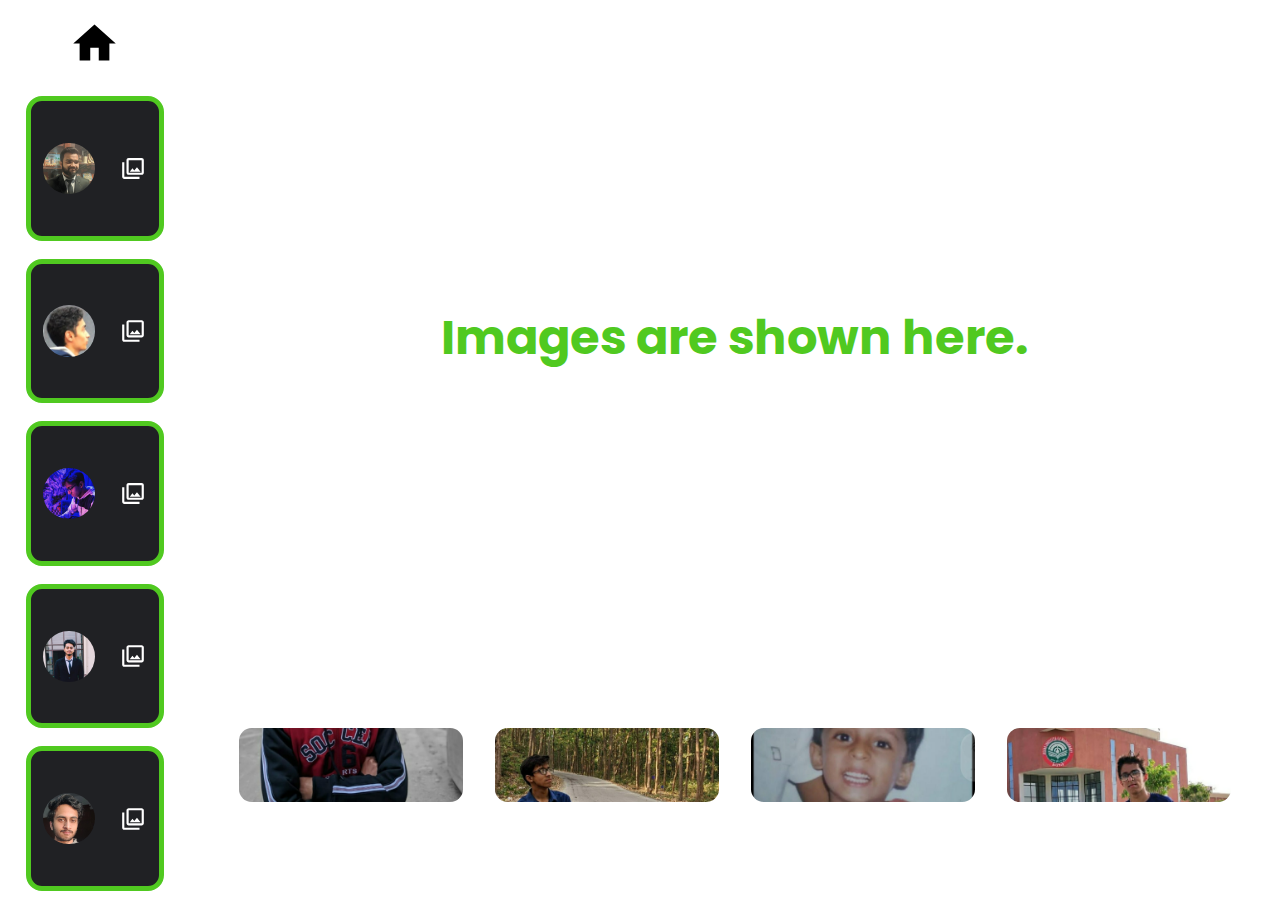
<file: students/gallery/parth_r.html>
<!DOCTYPE html>
<html lang="en">

<head>
    <meta charset="UTF-8">
    <meta http-equiv="X-UA-Compatible" content="IE=edge">
    <meta name="viewport" content="width=device-width, initial-scale=1.0">
    <title>Parth Rastogi's Gallery</title>
    <link rel="stylesheet" href="../custom-css/parth_r.css">
    <link rel="stylesheet" href="../../css/style.css">
    <link rel="stylesheet" href="../students.css">
    <link rel="stylesheet" href="gallery.css">
    <link rel="shortcut icon" href="../../images/IIMR_Logo.png" type="image/x-icon">
</head>

<body>
    <nav>
        <ul>
            <li class="nav-home">
                <a class="image-wrapper nav-icon" href="../../index.html">
                    <img src="../../images/icons/home_black.svg" alt="Go back Home">
                </a>
            </li>
            <li class="nav-sub-box">
                <a class="image-wrapper nav-pfp" href="../biography/nitish.html">
                    <img src="../../images/pfp/nitish.png" alt="About Nitish">
                </a>
                <a class="image-wrapper nav-icon" href="../gallery/nitish.html">
                    <img src="../../images/icons/album_white.svg" alt="Nitish's Gallery">
                </a>
            </li>
            <li class="nav-sub-box">
                <a class="image-wrapper nav-pfp" href="../biography/parth_m.html">
                    <img src="../../images/pfp/parth_m.jpeg" alt="About Parth Mankad">
                </a>
                <a class="image-wrapper nav-icon" href="../gallery/parth_m.html">
                    <img src="../../images/icons/album_white.svg" alt="Parth Mankad's Gallery">
                </a>
            </li>
            <li class="nav-sub-box">
                <a class="image-wrapper nav-pfp" href="../biography/parth_r.html">
                    <img src="../../images/pfp/parth_r.jpg" alt="About Parth Rastogi">
                </a>
                <a class="image-wrapper nav-icon" href="#">
                    <img src="../../images/icons/album_white.svg" alt="Parth Rastogi's Gallery">
                </a>
            </li>
            <li class="nav-sub-box">
                <a class="image-wrapper nav-pfp" href="../biography/pratham.html">
                    <img src="../../images/pfp/pratham.jpeg" alt="About Pratham">
                </a>
                <a class="image-wrapper nav-icon" href="../gallery/pratham.html">
                    <img src="../../images/icons/album_white.svg" alt="Pratham's Gallery">
                </a>
            </li>
            <li class="nav-sub-box">
                <a class="image-wrapper nav-pfp" href="../biography/priyam.html">
                    <img src="../../images/pfp/priyam.jpg" alt="About Priyam">
                </a>
                <a class="image-wrapper nav-icon" href="../gallery/priyam.html">
                    <img src="../../images/icons/album_white.svg" alt="Priyam's Gallery">
                </a>
            </li>
        </ul>
    </nav>
    <main>
        <div class="gallery">
            <div class="disp-box">
                <!-- This is where the image appears to be in -->
                <h1>Images are shown here.</h1>
            </div>
            <div class="reel">
                <div class="img-box">
                    <img class="thumb-img" src="../../images/parth_r/one.jpg" alt="Photo 1 thumbnail">
                    <img class="disp-img" src="../../images/parth_r/one.jpg" alt="Big photo 1">
                </div>
                <div class="img-box">
                    <img class="thumb-img" src="../../images/parth_r/two.jpg" alt="Photo 1 thumbnail">
                    <img class="disp-img" src="../../images/parth_r/two.jpg" alt="Big photo 1">
                </div>
                <div class="img-box">
                    <img class="thumb-img" src="../../images/parth_r/three.jpg" alt="Photo 1 thumbnail">
                    <img class="disp-img" src="../../images/parth_r/three.jpg" alt="Big photo 1">
                </div>
                <div class="img-box">
                    <img class="thumb-img" src="../../images/parth_r/four.jpg" alt="Photo 1 thumbnail">
                    <img class="disp-img" src="../../images/parth_r/four.jpg" alt="Big photo 1">
                </div>
            </div>
        </div>
    </main>
</body>

</html>
</file>
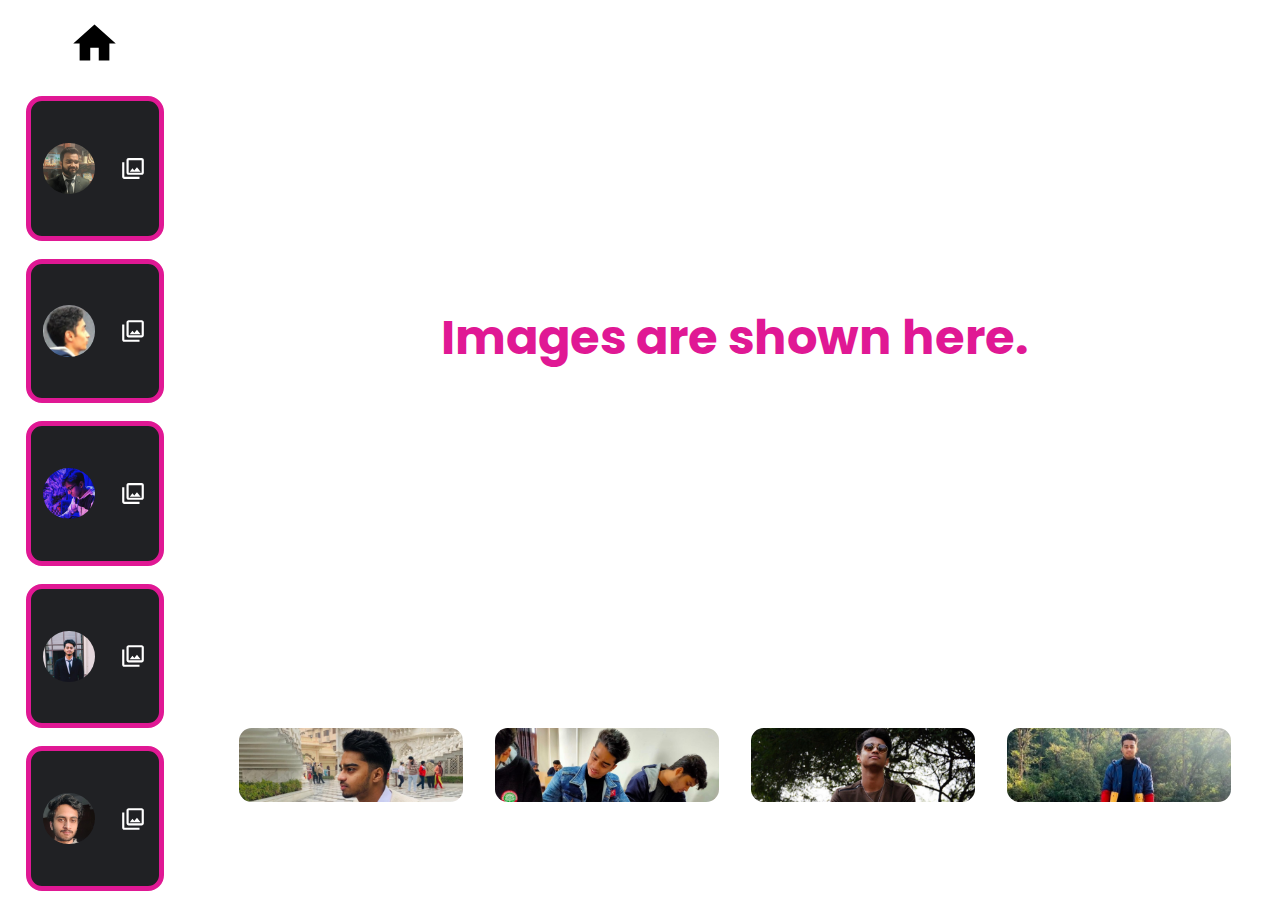
<file: students/gallery/pratham.html>
<!DOCTYPE html>
<html lang="en">

<head>
    <meta charset="UTF-8">
    <meta http-equiv="X-UA-Compatible" content="IE=edge">
    <meta name="viewport" content="width=device-width, initial-scale=1.0">
    <title>Pratham's Gallery</title>
    <link rel="stylesheet" href="../custom-css/pratham.css">
    <link rel="stylesheet" href="../../css/style.css">
    <link rel="stylesheet" href="../students.css">
    <link rel="stylesheet" href="gallery.css">
    <link rel="shortcut icon" href="../../images/IIMR_Logo.png" type="image/x-icon">
</head>

<body>
    <nav>
        <ul>
            <li class="nav-home">
                <a class="image-wrapper nav-icon" href="../../index.html">
                    <img src="../../images/icons/home_black.svg" alt="Go back Home">
                </a>
            </li>
            <li class="nav-sub-box">
                <a class="image-wrapper nav-pfp" href="../biography/nitish.html">
                    <img src="../../images/pfp/nitish.png" alt="About Nitish">
                </a>
                <a class="image-wrapper nav-icon" href="../gallery/nitish.html">
                    <img src="../../images/icons/album_white.svg" alt="Nitish's Gallery">
                </a>
            </li>
            <li class="nav-sub-box">
                <a class="image-wrapper nav-pfp" href="../biography/parth_m.html">
                    <img src="../../images/pfp/parth_m.jpeg" alt="About Parth Mankad">
                </a>
                <a class="image-wrapper nav-icon" href="../gallery/parth_m.html">
                    <img src="../../images/icons/album_white.svg" alt="Parth Mankad's Gallery">
                </a>
            </li>
            <li class="nav-sub-box">
                <a class="image-wrapper nav-pfp" href="../biography/parth_r.html">
                    <img src="../../images/pfp/parth_r.jpg" alt="About Parth Rastogi">
                </a>
                <a class="image-wrapper nav-icon" href="../gallery/parth_r.html">
                    <img src="../../images/icons/album_white.svg" alt="Parth Rastogi's Gallery">
                </a>
            </li>
            <li class="nav-sub-box">
                <a class="image-wrapper nav-pfp" href="../biography/pratham.html">
                    <img src="../../images/pfp/pratham.jpeg" alt="About Pratham">
                </a>
                <a class="image-wrapper nav-icon" href="#">
                    <img src="../../images/icons/album_white.svg" alt="Pratham's Gallery">
                </a>
            </li>
            <li class="nav-sub-box">
                <a class="image-wrapper nav-pfp" href="../biography/priyam.html">
                    <img src="../../images/pfp/priyam.jpg" alt="About Priyam">
                </a>
                <a class="image-wrapper nav-icon" href="../gallery/priyam.html">
                    <img src="../../images/icons/album_white.svg" alt="Priyam's Gallery">
                </a>
            </li>
        </ul>
    </nav>
    <main>
        <div class="gallery">
            <div class="disp-box">
                <!-- This is where the image appears to be in -->
                <h1>Images are shown here.</h1>
            </div>
            <div class="reel">
                <div class="img-box">
                    <img class="thumb-img" src="../../images/pratham/one.jpg" alt="Photo 1 thumbnail">
                    <img class="disp-img" src="../../images/pratham/one.jpg" alt="Big photo 1">
                </div>
                <div class="img-box">
                    <img class="thumb-img" src="../../images/pratham/two.jpg" alt="Photo 1 thumbnail">
                    <img class="disp-img" src="../../images/pratham/two.jpg" alt="Big photo 1">
                </div>
                <div class="img-box">
                    <img class="thumb-img" src="../../images/pratham/three.jpg" alt="Photo 1 thumbnail">
                    <img class="disp-img" src="../../images/pratham/three.jpg" alt="Big photo 1">
                </div>
                <div class="img-box">
                    <img class="thumb-img" src="../../images/pratham/four.jpg" alt="Photo 1 thumbnail">
                    <img class="disp-img" src="../../images/pratham/four.jpg" alt="Big photo 1">
                </div>
            </div>
        </div>
    </main>
</body>

</html>
</file>
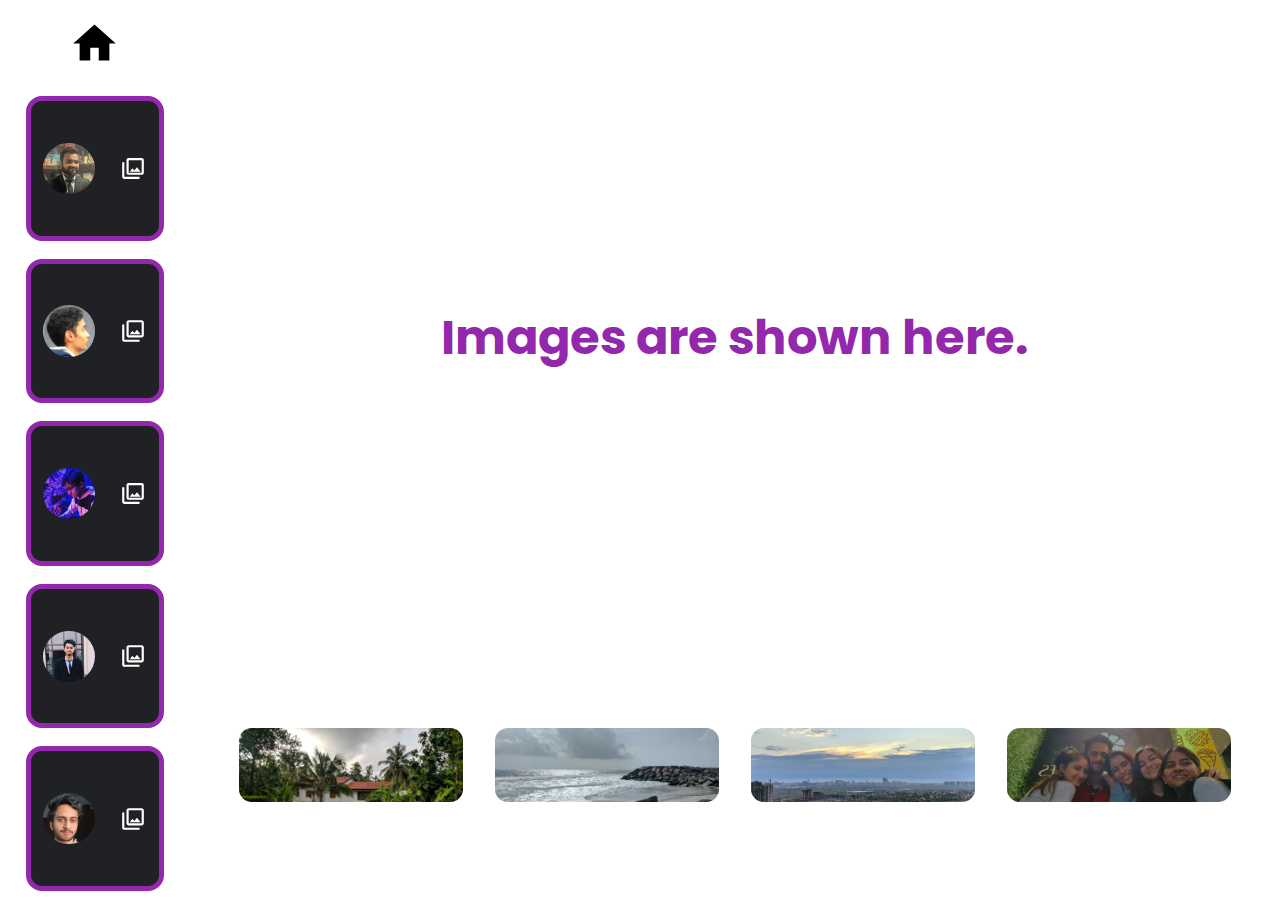
<file: students/gallery/priyam.html>
<!DOCTYPE html>
<html lang="en">

<head>
    <meta charset="UTF-8">
    <meta http-equiv="X-UA-Compatible" content="IE=edge">
    <meta name="viewport" content="width=device-width, initial-scale=1.0">
    <title>Priyam's Gallery</title>
    <link rel="stylesheet" href="../custom-css/priyam.css">
    <link rel="stylesheet" href="../../css/style.css">
    <link rel="stylesheet" href="../students.css">
    <link rel="stylesheet" href="gallery.css">
    <link rel="shortcut icon" href="../../images/IIMR_Logo.png" type="image/x-icon">
</head>

<body>
    <nav>
        <ul>
            <li class="nav-home">
                <a class="image-wrapper nav-icon" href="../../index.html">
                    <img src="../../images/icons/home_black.svg" alt="Go back Home">
                </a>
            </li>
            <li class="nav-sub-box">
                <a class="image-wrapper nav-pfp" href="../biography/nitish.html">
                    <img src="../../images/pfp/nitish.png" alt="About Nitish">
                </a>
                <a class="image-wrapper nav-icon" href="../gallery/nitish.html">
                    <img src="../../images/icons/album_white.svg" alt="Nitish's Gallery">
                </a>
            </li>
            <li class="nav-sub-box">
                <a class="image-wrapper nav-pfp" href="../biography/parth_m.html">
                    <img src="../../images/pfp/parth_m.jpeg" alt="About Parth Mankad">
                </a>
                <a class="image-wrapper nav-icon" href="../gallery/parth_m.html">
                    <img src="../../images/icons/album_white.svg" alt="Parth Mankad's Gallery">
                </a>
            </li>
            <li class="nav-sub-box">
                <a class="image-wrapper nav-pfp" href="../biography/parth_r.html">
                    <img src="../../images/pfp/parth_r.jpg" alt="About Parth Rastogi">
                </a>
                <a class="image-wrapper nav-icon" href="../gallery/parth_r.html">
                    <img src="../../images/icons/album_white.svg" alt="Parth Rastogi's Gallery">
                </a>
            </li>
            <li class="nav-sub-box">
                <a class="image-wrapper nav-pfp" href="../biography/pratham.html">
                    <img src="../../images/pfp/pratham.jpeg" alt="About Pratham">
                </a>
                <a class="image-wrapper nav-icon" href="../gallery/pratham.html">
                    <img src="../../images/icons/album_white.svg" alt="Pratham's Gallery">
                </a>
            </li>
            <li class="nav-sub-box">
                <a class="image-wrapper nav-pfp" href="../biography/priyam.html">
                    <img src="../../images/pfp/priyam.jpg" alt="About Priyam">
                </a>
                <a class="image-wrapper nav-icon" href="#">
                    <img src="../../images/icons/album_white.svg" alt="Priyam's Gallery">
                </a>
            </li>
        </ul>
    </nav>
    <main>
        <div class="gallery">
            <div class="disp-box">
                <!-- This is where the image appears to be in -->
                <h1>Images are shown here.</h1>
            </div>
            <div class="reel">
                <div class="img-box">
                    <img class="thumb-img" src="../../images/priyam/one.jpg" alt="Photo 1 thumbnail">
                    <img class="disp-img" src="../../images/priyam/one.jpg" alt="Big photo 1">
                </div>
                <div class="img-box">
                    <img class="thumb-img" src="../../images/priyam/two.jpg" alt="Photo 1 thumbnail">
                    <img class="disp-img" src="../../images/priyam/two.jpg" alt="Big photo 1">
                </div>
                <div class="img-box">
                    <img class="thumb-img" src="../../images/priyam/three.jpg" alt="Photo 1 thumbnail">
                    <img class="disp-img" src="../../images/priyam/three.jpg" alt="Big photo 1">
                </div>
                <div class="img-box">
                    <img class="thumb-img" src="../../images/priyam/four.jpg" alt="Photo 1 thumbnail">
                    <img class="disp-img" src="../../images/priyam/four.jpg" alt="Big photo 1">
                </div>
            </div>
        </div>
    </main>
</body>

</html>
</file>
<file: css/style.css>
@import url("https://fonts.googleapis.com/css2?family=Poppins:ital,wght@0,100;0,400;0,700;1,100;1,400;1,700&display=swap");

:root {
  --accent-1: rgba(32, 33, 36, 255);
  --accent-2: rgb(255, 255, 255, 255);
}

html {
  scroll-behavior: smooth;
  padding: 0;
  margin: 0;
}

body {
  height: 100vh;
  margin: 0;
  padding: 0;
  color: var(--accent-1);
  font-family: "Poppins", sans-serif;
  animation: fadeIn ease 1s;
}

a {
  text-decoration: none;
  color: inherit;
}

p {
  margin: 0;
}

h1 {
  margin: 0;
}

h3 {
  margin: 0;
}

.image-wrapper {
  display: flex;
  justify-content: center;
  align-items: center;
}

.image-wrapper img {
  width: 100%;
}

.scroll {
  width: fit-content;
  border-radius: 50%;
  margin: 5vh;
  padding: 1em;
  background-color: rgba(0, 0, 0, 0.1);
}

.scroll:active {
  background-color: rgba(0, 0, 0, 0.3);
}

@keyframes fadeIn {
  0% {
    opacity: 0;
  }
  100% {
    opacity: 1;
  }
}
</file>
<file: css/index.css>
:root {
  --accent-3: rgb(211, 37, 37);
}

header {
  height: 90vh;
  margin-bottom: 10vh;
  padding: 0 3vw;
  display: flex;
  flex-direction: column;
  justify-content: space-evenly;
  align-items: center;
  text-align: center;
}

header .wrapper {
  width: 70vw;
  display: flex;
  flex-direction: column;
  justify-content: center;
}

header .wrapper div {
  display: flex;
  flex-direction: column;
  padding: 1vh 0;
}

header .heading-wrapper {
  flex: 2;
  justify-content: center;
}

header .heading-wrapper p {
  margin: 0;
  color: var(--accent-3);
  font-size: 1.25em;
  letter-spacing: 3px;
  font-weight: bold;
}

header .heading-wrapper h1 {
  margin: 0;
  font-size: clamp(2em, 6vw, 4.5em);
  line-height: 1.25em;
}

header .para-wrapper {
  flex: 1;
  justify-content: center;
}

header .para-wrapper p {
  margin: 0;
  opacity: 0.7;
  font-size: clamp(0.7em, 2vw, 0.9em);
}

main {
  display: flex;
  flex-direction: column;
  justify-content: center;
  align-items: center;
}

main .wrapper {
  display: flex;
  flex-direction: column;
  justify-content: center;
  align-items: stretch;
  width: 80%;
}

.student-box {
  display: flex;
  flex-direction: column;
  justify-content: space-evenly;
  align-items: center;
  border-radius: 1em;
  margin: 1vh 0;
  height: 35vh;
  background-color: var(--accent-1);
  color: var(--accent-2);
  border: 4px solid var(--accent-3);
  font-size: 1.5em;
}

.student-box .student-image {
  order: 0;
  width: 30%;
}

.student-image img {
  border-radius: 50%;
  width: 100%;
}

.student-box .student-name {
  order: 1;
}

.student-name h3 {
  margin: 0;
}

footer {
  display: flex;
  background-color: var(--accent-3);
  justify-content: center;
  margin-top: 4em;
}

@media screen and (min-width: 768px) {
  body {
    display: flex;
    flex-direction: row;
  }

  header {
    height: 100vh;
    flex: 1.5;
    justify-content: center;
    text-align: left;
  }

  header .wrapper {
    height: 100vh;
    width: auto;
  }

  header .wrapper div {
    flex: 1;
  }

  header .heading-wrapper {
    flex: 1;
    justify-content: flex-end;
  }

  header .para-wrapper {
    flex: 1;
    justify-content: flex-start;
  }

  header .heading-wrapper p {
    font-size: 1.5em;
    margin: 0;
  }

  header .heading-wrapper h1 {
    line-height: 1em;
  }

  header h1 {
    margin: 0;
  }

  .scroll {
    display: none;
  }

  main {
    flex: 1;
  }

  main .wrapper {
    height: 80vh;
    width: 60%;
  }

  .student-box {
    flex: 1;
    flex-direction: row;
    margin: 1vh 0;
    font-size: 1em;
    transition: flex 0.5s, font 0.5s;
  }

  .student-box:hover .student-image {
    width: 30%;
  }

  .student-box:hover {
    flex: 2;
    font-size: 1.25em;
  }

  .student-box .student-image {
    order: 1;
    width: 15%;
    transition: width 0.5s;
  }

  .student-box .student-name {
    order: 0;
  }
}
</file>
<file: students/custom-css/nitish.css>
:root {
  --accent-3: rgb(40, 60, 173);
}
</file>
<file: students/students.css>
body {
  display: flex;
  flex-direction: row;
  overflow-y: hidden;
}

nav {
  height: 90vh;
  display: flex;
  flex-direction: column;
}

nav ul {
  list-style-type: none;
  margin: 0;
  padding: 0;
  flex: 1;
  display: flex;
  flex-direction: column;
  justify-content: space-evenly;
  align-items: center;
}

.nav-home {
  flex: 1;
}

.nav-sub-box {
  flex: 2;
  background-color: var(--accent-1);
  border-radius: 1em;
}

nav ul li {
  display: flex;
  flex-direction: column;
  justify-content: space-evenly;
  align-items: center;
  margin: 1vh 2vw;
  width: 10vw;
}

.nav-sub-box {
  border: 5px solid var(--accent-3);
}

nav ul li a {
  box-sizing: border-box;
  padding: 1vh 1vw;
}

.nav-sub-box .nav-pfp {
  flex: 2;
}

.nav-sub-box .nav-icon {
  flex: 1;
}

.nav-sub-box .nav-pfp img {
  border-radius: 50%;
}

.nav-home .nav-icon {
  flex: 0.5;
}

main {
  width: 100%;
  scroll-behavior: smooth;
  overflow-y: auto;
}

@media screen and (min-width: 426px) {
  nav {
    height: 100vh;
  }

  nav ul li {
    flex-direction: row;
    transition: flex 0.5s;
    width: 10vw;
  }

  nav ul li:hover {
    flex: 3;
  }

  nav ul li a {
    transition: flex 0.5s;
  }

  .nav-sub-box .nav-icon:hover {
    flex: 2;
  }

  .nav-sub-box .nav-pfp:hover {
    flex: 3;
  }

  .nav-home .nav-icon:hover {
    flex: 0.75;
  }
}
</file>
<file: students/biography/biography.css>
main {
  padding: 0 5vw;
}

.biography {
  height: 90vh;
  display: flex;
  flex-direction: column;
}

.bio-heading {
  flex: 1;
  display: flex;
  flex-direction: column;
  justify-content: flex-end;
}

.bio-heading h1 {
  font-size: clamp(2.5rem, 8vw, 6rem);
}

.bio-heading h3 {
  font-size: clamp(1rem, 5vw, 2rem);
  color: var(--accent-3);
  line-height: 0.3rem;
}

.bio-para {
  flex: 1;
  display: flex;
  flex-direction: column;
  justify-content: space-between;
  align-items: center;
}

.bio-para p {
  font-size: clamp(0.7em, 2vw, 0.9em);
  opacity: 0.7;
}

.bio-divider {
  border: none;
}

.video {
  display: flex;
  flex-direction: column;
  justify-content: space-evenly;
  height: 100vh;
}

.vid-heading h1 {
  font-size: clamp(3rem, 5vw, 4rem);
  line-height: 1em;
}

.vid-heading p {
  font-size: 0.9em;
  opacity: 0.7;
}

.vid-wrapper {
  display: flex;
  justify-content: center;
  align-items: center;
}

.vid-wrapper iframe {
  width: 60vw;
  aspect-ratio: 16/9;
  border-radius: 1em;
  border: 10px solid var(--accent-3);
}

@media screen and (min-width: 768px) {
  .biography {
    height: 100vh;
  }

  .bio-divider {
    border: none;
    border-top: 2px solid var(--accent-3);
    width: 100%;
  }
}
</file>
<file: students/custom-css/parth_m.css>
:root {
  --accent-3: rgb(231, 194, 31);
}
</file>
<file: students/custom-css/parth_r.css>
:root {
  --accent-3: rgb(80, 201, 32);
}
</file>
<file: students/custom-css/pratham.css>
:root {
  --accent-3: rgb(224, 24, 148);
}
</file>
<file: students/custom-css/priyam.css>
:root {
  --accent-3: rgb(147, 40, 173);
}
</file>
<file: students/gallery/gallery.css>
main {
  display: flex;
  justify-content: center;
  align-items: center;
}

.gallery {
  height: 95vh;
  width: 80vw;
  position: relative;
}

.disp-box {
  height: 70vh;
  width: 80vw;
  display: flex;
  justify-content: center;
  align-items: center;
}

.disp-box h1 {
  color: var(--accent-3);
  text-align: center;
  font-size: clamp(1em, 6vw, 3em);
}

.reel {
  height: 25vh;
  width: 80vw;
  display: flex;
  flex-direction: row;
}

.img-box {
  flex: 1;
  display: flex;
  justify-content: center;
  align-items: center;
  margin: 1em 1em;
}

.thumb-img {
  max-width: 100%;
  max-height: 100%;
  border-radius: 1vw;
  transition: border 0.1s;
}

.disp-img {
  position: absolute;
  top: 0;
  left: 0;
  right: 0;
  bottom: 30vh;
  margin: auto;
  width: 80vw;
  opacity: 0;
  transition: opacity 0.5s;
  border-radius: 2vw;
  padding: 4px;
  border: 5px dashed var(--accent-3);
}

.thumb-img:hover {
  border: 5px solid var(--accent-3);
}

.thumb-img:hover ~ .disp-img {
  opacity: 1;
}

@media screen and (max-width: 768px) {
  .disp-img {
    max-width: 70vw;
  }

  .thumb-img:target ~ .disp-img {
    opacity: 1;
  }
}
</file>
